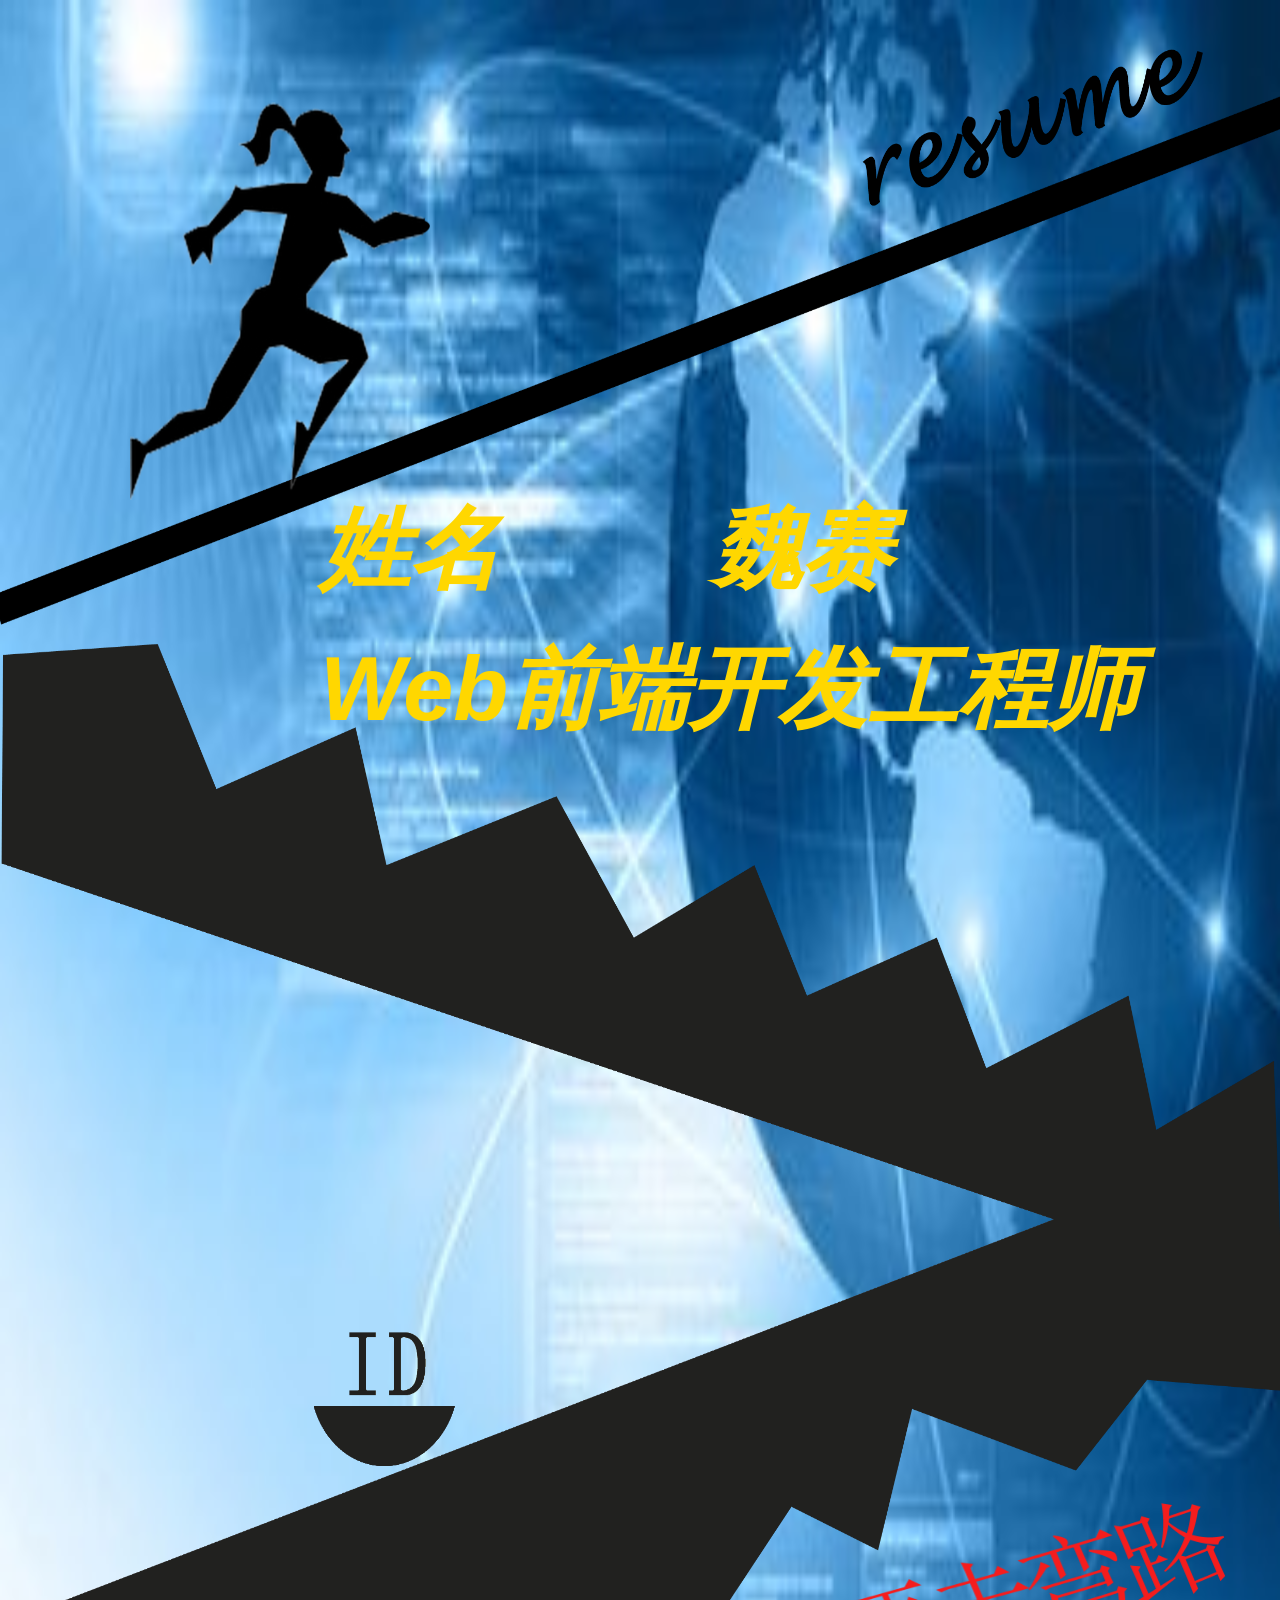
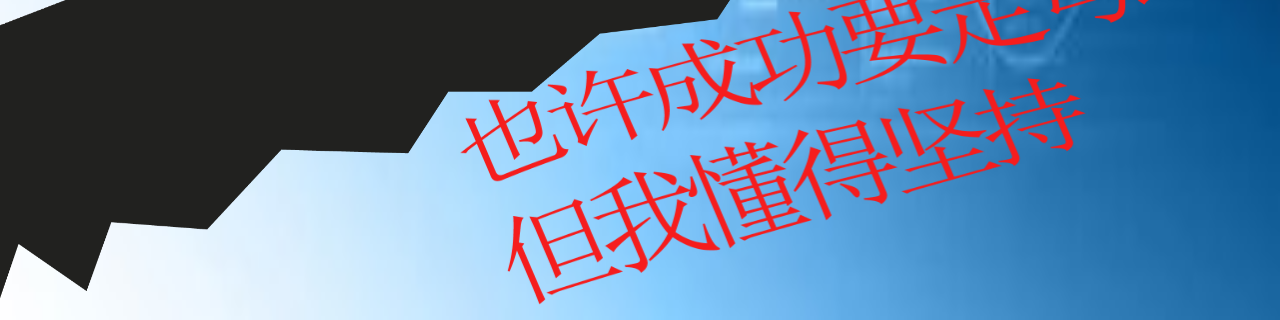
<file: index.html>
<!DOCTYPE html>
<html>
<head lang="en">
    <meta charset="UTF-8">
    <meta name="viewport"  content="width=device-width, user-scalable=no, initial-scale=1.0, maximum-scale=1.0, minimum-scale=1.0"/>
    <title></title>
    <link rel="stylesheet" href="index.css"/>
    <link rel="stylesheet" href="animate.css"/>
</head>
<body>
<div class="main">
    <div class="music" id="musicBtn"></div>
    <audio id="audio1" src="images/music.mp3" loop></audio>
    <ul>
        <li class="zIndex">
            <div class="liChild1">
                <div><img src="images/li_first_01.png" alt=""/></div>
                <div class="liChild1_center">
                    <ul>
                        <li>姓名<span>魏赛</span></li>
                        <li>Web前端开发工程师</li>
                    </ul>
                </div>
            </div>
            <div class="liChild1_bottom">
                <img src="images/li_first_04.png" alt=""/>
            </div>
        </li>
        <li>
            <div class="liChild2">
                <p class="liChild2_top">个人信息</p>
                <div class="liChild2_center">
                    <div class="infomation">
                        <ul>
                            <li>姓&nbsp;&nbsp;名：<span>魏赛</span></li>
                            <li>性&nbsp;&nbsp;别：<span>女</span></li>
                            <li>专&nbsp;&nbsp;业：<span>计算机科学与技术</span></li>
                            <li>毕业学校：<span>河北工业大学</span></li>
                            <li>学&nbsp;&nbsp;历：<span>本科</span></li>
                            <li>家庭住址：<span>河北省石家庄市</span></li>
                        </ul>
                    </div>
                </div>
            </div>
        </li>
        <li>
            <div class="liChild3">
                <p>职业技能</p>
                <div>The advantage of me</div>
                <div>JavaScript  <span>90%</span></div>
                <div>jQuery <span>80%</span></div>
                <div>HTML5 CSS3 <span>75%</span></div>
                <div>Ajax jsonp <span>70%</span></div>
                <div>CSS <span>65%</span></div>
                <div>Bootstrap <span>40%</span></div>
                <div>PhotoShop <span>30%</span></div>
                <div>Node.js <span>20%</span></div>
                <div>C 。。。<span>30%</span></div>
            </div>
        </li>
        <li>
            <div class="liChild4">
                <p>兴趣爱好</p>
                <ul>
                    <li>跑步</li>
                    <li>听歌</li>
                    <li>爬山</li>
                    <li>旅游</li>
                </ul>
            </div>
        </li>
        <li>
            <div class="liChild5">
                <p class="contact">联系我</p>
                <span>我就是你们梦寐以求的得力干将<br>赶快让我的电话躁动起来吧！</span>
                <ul>
                    <li><span><img src="images/contact.jpg" alt=""/></span>魏赛</li>
                    <li><span><img src="images/phone.png" alt=""/></span>15931604614</li>
                    <li><span><img src="images/email.png" alt=""/></span>2430460776@qq.com</li>
                </ul>
            </div>
        </li>
    </ul>
</div>
<script src="index.js"></script>
</body>
</html>
</file>
<file: index.css>
@charset "utf-8";
* {
    margin: 0;
    padding: 0;
    -webkit-tap-highlight-color: rgba(0, 0, 0, 0);
    -webkit-touch-callout: none;
    -webkit-overflow-scrolling: touch;
    -webkit-text-size-adjust: 100%;
    -webkit-user-select: none;
}

ul, ol {
    list-style: none;
}

html, body {
    width: 100%;
    height: 100%;
    overflow: hidden;
}

.main {
    width: 640px;
    height: 960px;
    position: absolute;
    left: 50%;
    top: 0;
    margin-left: -320px;
    transform-origin: top;
    -webkit-transform-origin: top;
    overflow: hidden;
}

.main > ul > li {
    position: absolute;
    overflow: hidden;
    width: 100%;
    height: 100%;
}
.main li.zIndex {
    z-index: 3;
}
.main > ul > li:nth-child(1) {
    background: url("images/1.jpg") no-repeat;
    background-size: 100% 100%;
}
.main > ul > li:nth-child(2) {
    background: url("images/4.jpg") no-repeat;
    background-size: 100% 100%;
}
.main > ul > li:nth-child(3) {
    background: url("images/4.jpg") no-repeat;
    background-size: 100% 100%;
}
.main > ul > li:nth-child(4) {
    background: url("images/4.jpg") no-repeat;
    background-size: 100% 100%;
}
.main > ul > li:nth-child(5) {
    background: url("images/5.jpg") no-repeat;
    background-size: 100% 100%;
}

.liChild1 {
    background-image: url("images/first_01.png");
    background-size: 100% 100%;
    width: 640px;
    height: 960px;
}

.liChild1 div img {
    width: 150px;
    height: 200px;
    position: absolute;
    left: 65px;
    top: 50px;
}
#liChild1 div img{
    animation: 1s myRun 1;
    -webkit-animation: 1s myRun 1;
}
@keyframes myRun {
    0% {
        transform: translate(-300px, 100px);
        -webkit-transform: translate(-300px, 100px);
        opacity: 0.3
    }
    20% {
        transform: translate(0px, 35px);
        -webkit-transform: translate(0px, 35px);
        opacity: 1
    }
    40% {
        transform: translate(10px, 30px);
        -webkit-transform: translate(10px, 30px);
        opacity: 0.5
    }
    60% {
        transform: translate(15px, 25px);
        -webkit-transform: translate(15px, 25px);
        opacity: 1
    }
    80% {
        transform: translate(20px, 20px);
        -webkit-transform: translate(20px, 20px);
        opacity: 0.3
    }
    100% {
        transform: translate(25px, 10px);
        -webkit-transform: translate(25px, 10px);
        opacity: 1
    }
}

@-webkit-keyframes myRun {
    0% {
        transform: translate(-300px, 100px);
        -webkit-transform: translate(-300px, 100px);
        opacity: 0.3
    }
    20% {
        transform: translate(0px, 35px);
        -webkit-transform: translate(0px, 35px);
        opacity: 1
    }
    40% {
        transform: translate(10px, 30px);
        -webkit-transform: translate(10px, 30px);
        opacity: 0.5
    }
    60% {
        transform: translate(15px, 25px);
        -webkit-transform: translate(15px, 25px);
        opacity: 1
    }
    80% {
        transform: translate(20px, 20px);
        -webkit-transform: translate(20px, 20px);
        opacity: 0.3
    }
    100% {
        transform: translate(25px, 10px);
        -webkit-transform: translate(25px, 10px);
        opacity: 1
    }
}

.liChild1 .liChild1_center {
    position: absolute;
    top: 240px;
    left: 160px;
}

.liChild1 .liChild1_center li {
    line-height: 70px;
    font-style: italic;
    font-weight: bold;
    color: gold;
    font-size: 45px;
    font-family: Arial, Helvetica, sans-serif;
}
#liChild1 .liChild1_center li{
    animation: 2s mySpan 1;
    -webkit-animation: 2s mySpan 1;
}
.liChild1_center li span {
    margin: 106px;
}

@keyframes mySpan {
    0% {
        transform: translate(800px, 0);
        -webkit-transform: translate(800px, 0);
    }
    100% {
        transform: translate(0, 0);
        -webkit-transform: translate(0, 0);
    }
}

@-webkit-keyframes mySpan {
    0% {
        transform: translate(800px, 0);
        -webkit-transform: translate(800px, 0);
    }
    100% {
        transform: translate(0, 0);
        -webkit-transform: translate(0, 0);
    }
}

.liChild1_bottom img {
    width: 400px;
    height: 210px;
    position: absolute;
    bottom: 5px;
    left: 220px;
    animation: 2s myImg1 2;
    -webkit-animation: 2s myImg1 2;
}

@keyframes myImg1 {
    0% {
        opacity: 0.5;
        transform: scale(1);
        -webkit-transform: scale(1);
    }
    40% {
        opacity: 1;
        transform: scale(1.5);
        -webkit-transform: scale(1.5);
    }
    100% {
        transform: scale(1);
        -webkit-transform: scale(1);
    }
}

@-webkit-keyframes myImg1 {
    0% {
        opacity: 0.5;
        transform: scale(1);
        -webkit-transform: scale(1);
    }
    40% {
        opacity: 1;
        transform: scale(1.5);
        -webkit-transform: scale(1.5);
    }
    100% {
        transform: scale(1);
        -webkit-transform: scale(1);
    }
}

.liChild2 {
    width: 100%;
    height: 100%;
    position: absolute;
}

.liChild2 .liChild2_top {
    position: absolute;
    top: 100px;
    left: 20px;
    font-size: 80px;
    color: #0092d2;
}

.liChild2 .infomation {
    position: absolute;
    left: 50px;
    top: 210px;
    font-size: 35px;
    color: #f5a623;
}

.liChild2 .infomation li {
    line-height: 50px;
}

#liChild2 .infomation li:nth-child(1) {
    animation: 1s myLiChild 1;
    -webkit-animation:  1s myLiChild 1;
}

#liChild2 .infomation li:nth-child(2) {
    animation: 1s myLiChild 1 1s;
    -webkit-animation:  1s myLiChild 1 1s;
}

#liChild2 .infomation li:nth-child(3) {
    animation: 1s myLiChild 1 2s;
    -webkit-animation:  1s myLiChild 1 2s;
}

#liChild2 .infomation li:nth-child(4) {
    animation: 1s myLiChild 1 3s;
    -webkit-animation:  1s myLiChild 1 3s;
}

#liChild2 .infomation li:nth-child(5) {
    animation: 1s myLiChild 1 4s;
    -webkit-animation:  1s myLiChild 1 4s;
}

#liChild2 .infomation li:nth-child(6) {
    animation: 1s myLiChild 1 5s;
    -webkit-animation:  1s myLiChild 1 5s;
}
@keyframes myLiChild {
    0%{opacity: 0}
    50%{opacity: 1;transform: scale(2);-webkit-transform: scale(2)}
    100%{opacity: 1;transform: scale(1);-webkit-transform: scale(1)}
}
@-webkit-keyframes myLiChild {
    0%{opacity: 0}
    50%{opacity: 1;transform: scale(2);-webkit-transform: scale(2)}
    100%{opacity: 1;transform: scale(1);-webkit-transform: scale(1)}
}
.liChild3{
    width: 90%;
    height: 90%;
    margin: 20px auto;
}
.liChild4, .liChild5 {
    width: 90%;
    height: 75%;
    margin: 0 auto;
    display: flex;
    flex-flow: column nowrap;
    justify-content: space-around;
}

.liChild3 p, .liChild4 p, .liChild5 p {
    font-size: 60px;
    color: #c00000;
    margin-bottom: 20px;
}
#liChild3 p,#liChild4 p, #liChild5 p{
    animation: 1s myTit3 3;
    -webkit-animation: 1s myTit3 3;
}
@keyframes myTit3 {
    0% {
        transform: scale(1);
        -webkit-transform: scale(1);
    }
    50% {
        transform: scale(2);
        -webkit-transform: scale(2);
    }
    100% {
        transform: scale(1);
        -webkit-transform: scale(1);
    }
}

@-webkit-keyframes myTit3 {
    0% {
        transform: scale(1);
        -webkit-transform: scale(1);
    }
    50% {
        transform: scale(2);
        -webkit-transform: scale(2);
    }
    100% {
        transform: scale(1);
        -webkit-transform: scale(1);
    }
}

.liChild3 {
    position: relative
}

.liChild3 div:nth-child(1) {
    margin-top: 83px;
    width: 295px;
    margin-left: 173px;
    height: 95px;
    line-height: 95px;
    font-size: 30px;
    padding: 0 40px;
    border-radius: 20px;
    background: papayawhip;
    box-shadow: 3px 3px 3px 5px papayawhip;
    border: 1px double purple;
    font-weight: bold;
    margin-bottom: 50px
}

.liChild3 span {
    font-size: 29px
}

.liChild3 div:nth-child(2), .liChild3 div:nth-child(4), .liChild3 div:nth-child(6), .liChild3 div:nth-child(8), div:nth-child(10) {
    line-height: 30px;
    margin-left: 94px;
    margin-top: 48px;
    font-size: 50px;
    text-shadow: 2px 2px 0 #000
}
.liChild3 div:nth-child(1), .liChild3 div:nth-child(3), .liChild3 div:nth-child(5), .liChild3 div:nth-child(7), div:nth-child(9){
    font-size: 40px;
}
.liChild3 div:nth-child(2) span, .liChild3 div:nth-child(4) span, .liChild3 div:nth-child(6) span, .liChild3 div:nth-child(8) span, div:nth-child(10) span {
    font-size: 29px
}

#liChild3 div:nth-child(2) {
    color: yellow;
    -webkit-animation: rollIn 1s 1 ease-in-out;
    animation: rollIn 1s 1 ease-in-out
}

#liChild3 div:nth-child(4) {
    color: green;
    -webkit-animation: flip 1s 1 ease-in-out;
    animation: flip 1s 1 ease-in-out
}

#liChild3 div:nth-child(6) {
    color: purple;
    -webkit-animation: rollIn 1s 1 ease-in-out;
    animation: rollIn 1s 1 ease-in-out
}

#liChild3 div:nth-child(8) {
    color: royalblue;
    -webkit-animation: flip 1s 1 ease-in-out;
    animation: flip 1s 1 ease-in-out
}

#liChild3 div:nth-child(10) {
    color: brown;
    -webkit-animation: rollIn 1s 1 ease-in-out;
    animation: rollIn 1s 1 ease-in-out
}

#liChild3 div:nth-child(3) {
    color: #155678;
    -webkit-animation: rollOut 1s 1 ease-in-out;
    animation: rollOut 1s 1 ease-in-out
}

#liChild3 div:nth-child(5) {
    color: salmon;
    -webkit-animation: bounceInRight 1s 1 ease-in-out;
    animation: bounceInRight 1s 1 ease-in-out
}

#liChild3 div:nth-child(7) {
    color:#f5a623;
    -webkit-animation: rollOut 1s 1 ease-in-out;
    animation: rollOut 1s 1 ease-in-out
}

#liChild3 div:nth-child(9) {
    color: mediumpurple;
    -webkit-animation: bounceInRight 1s 1 ease-in-out;
    animation: bounceInRight 1s 1 ease-in-out
}

.liChild4 ul {
    margin-top: 100px;
}

.liChild4 ul li {
    background: url("images/qian.png") no-repeat 0 0;
    background-size: 100% 100%;
    width: 200px;
    height: 200px;
    line-height: 200px;
    text-align: center;
    font-size: 60px;
}

.liChild4 ul li:nth-child(1) {
    position: absolute;
    top: 240px;
    left: 225px;
    /*animation: 1s myRun1 4 1s;
    -webkit-animation: 1s myRun1 4 1s;*/
}
#liChild4 ul li:nth-child(1){
    animation: 1s myRun1 4 1s;
    -webkit-animation: 1s myRun1 4 1s;
}
.liChild4 ul li:nth-child(2) {
    position: absolute;
    top: 430px;
    left: 20px;
    /*animation: 1s myRun1 3 2s;
    -webkit-animation: 1s myRun1 3 2s;*/
}
#liChild4 ul li:nth-child(2){
    animation: 1s myRun1 3 2s;
    -webkit-animation: 1s myRun1 3 2s;
}

.liChild4 ul li:nth-child(3) {
    position: absolute;
    top: 430px;
    right: 20px;
    /*animation: 1s myRun1 2 3s;
    -webkit-animation: 1s myRun1 2 3s;*/
}
#liChild4 ul li:nth-child(3){
    animation: 1s myRun1 2 3s;
    -webkit-animation: 1s myRun1 2 3s;
}

.liChild4 ul li:nth-child(4) {
    position: absolute;
    bottom: 100px;
    left: 225px;
    /*animation: 1s myRun1 1 4s;
    -webkit-animation: 1s myRun1 1 4s;*/
}
#liChild4 ul li:nth-child(4){
    animation: 1s myRun1 1 4s;
    -webkit-animation: 1s myRun1 1 4s;
}

@keyframes myRun1 {
    0% {
        -webkit-transform: rotate(0deg);
        transform: rotate(0deg);
        opacity: 0
    }
    100% {
        -webkit-transform: rotate(360deg);
        transform: rotate(360deg);
        opacity: 1
    }
}

@-webkit-keyframes myRun1 {
    0% {
        -webkit-transform: rotate(0deg);
        transform: rotate(0deg);
        opacity: 0
    }
    100% {
        -webkit-transform: rotate(360deg);
        transform: rotate(360deg);
        opacity: 1
    }
}

.liChild5 span {
    font-size: 35px;
    color: #f5a623;
    line-height: 50px;
}

.liChild5 ul li {
    font-size: 30px;
    color: #202050;
    margin: 10px 0;
    padding-left: 100px;
}

.liChild5 ul li img {
    width: 40px;
    height: 40px;
    margin-right: 20px;
    display: inline-block;
}

#liChild5 ul li:nth-child(2) img {
    animation: 1s mySwing infinite;
    -webkit-animation: .3s mySwing infinite;
}

@-webkit-keyframes mySwing {
    0% {
        -webkit-transform: skew(0deg);
        transform: skew(0deg);
    }
    30% {
        -webkit-transform: skew(30deg);
        transform: skew(30deg);
    }
    70% {
        -webkit-transform: skew(-30deg);
        transform: skew(-30deg);
    }
    100% {
        -webkit-transform: skew(0deg);
        transform: skew(0deg);
    }
}

@keyframes mySwing {
    0% {
        -webkit-transform: skew(0deg);
        transform: skew(0deg);
    }
    30% {
        -webkit-transform: skew(30deg);
        transform: skew(30deg);
    }
    70% {
        -webkit-transform: skew(-30deg);
        transform: skew(-30deg);
    }
    100% {
        -webkit-transform: skew(0deg);
        transform: skew(0deg);
    }
}

audio {
    display: none
}

.music {
    display: none;
    position: absolute;
    top: 36px;
    right: 102px;
    width: 30px;
    height: 30px;
    background: url("./images/music.svg") no-repeat;
    background-size: 100% 100%;
    z-index: 10000
}

.move {
    -webkit-animation: musicMove 1s linear infinite;
    animation: musicMove 1s linear infinite;
    -webkit-animation-fill-mode: both;
    animation-fill-mode: both
}

@-webkit-keyframes musicMove {
    0% {
        -webkit-transform: rotate(0deg);
        transform: rotate(0deg)
    }
    100% {
        -webkit-transform: rotate(360deg);
        transform: rotate(360deg)
    }
}

@keyframes musicMove {
    0% {
        -webkit-transform: rotate(0deg);
        transform: rotate(0deg)
    }
    100% {
        -webkit-transform: rotate(360deg);
        transform: rotate(360deg)
    }
}
</file>
